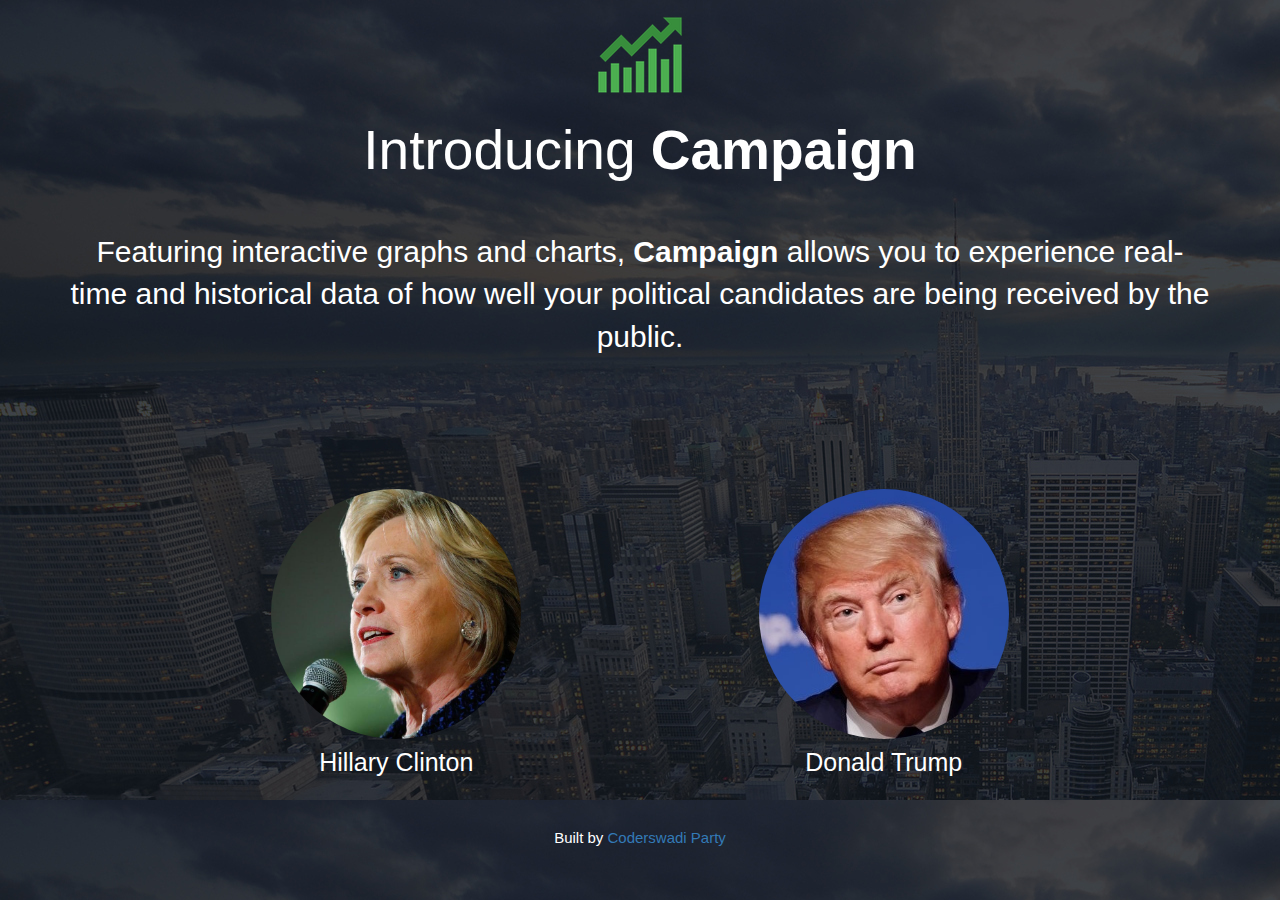
<file: templates/index.html>
<html>
  <head>
    <title>Campaign</title>
    <link rel="stylesheet" href="../static/css/bootstrap.min.css">
    <link rel="stylesheet" href="../static/css/main.css">
  </head>
  <body>
    <div id="particles-canvas"></div>
    <div class="container" style="text-align:center">
      <img src="../static/img/logo.png" class="logo" style="float:center;"/>
      <h1 class="display-1" id="description_header">Introducing <b>Campaign</b></h1>
      <br>
      <br>
      <p id="description">Featuring interactive graphs and charts, <b>Campaign</b> allows you to experience real-time and historical data of how well your political candidates are being received by the public.
    </div>
    <br>
    <br>
    <br>
    <br>
    <br>
    <br>
    <div class="container">
      <div class="row">
        <div class="col-md-3 col-md-offset-2" style="text-align:center;">
          <a href="/clinton">
            <img src="../static/img/clinton2.jpg" class="img-responsive img-circle"/>
            <h4>Hillary Clinton</h4>
          </a>
        </div>

        <div class="col-md-3 col-md-offset-2" style="text-align:center;">
          <a href="/trump">
            <img src="../static/img/trump.jpg" class="img-responsive img-circle"/>
            <h4>Donald Trump</h4>
          </a>
        </div>
        <div class="col-md-2">
        </div>
      </div>
    </div>
    <br>
     <br>
     <footer style="text-align:center">
       <p style="font-size:15px;">Built by <a href="https://github.com/CoderswadiParty">Coderswadi Party</a></p>
     </footer>
  </body>
</html>
</file>
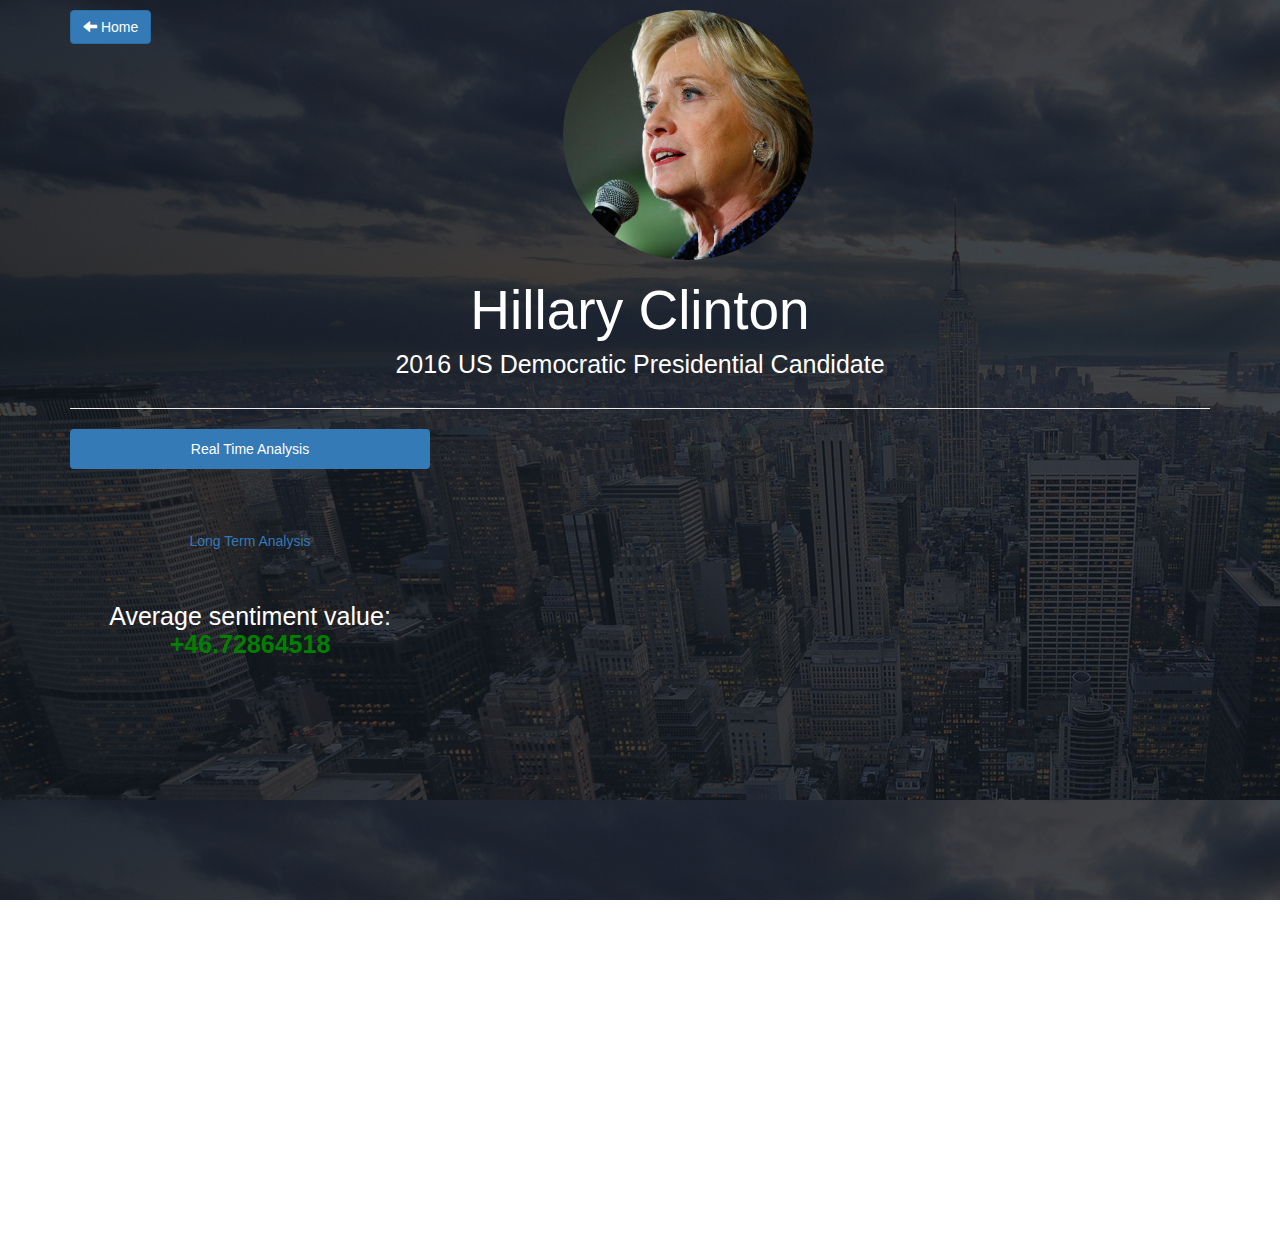
<file: templates/clinton.html>
<html>
  <head>
    <title>Campaign</title>
    <link rel="stylesheet" href="../static/css/bootstrap.min.css">
    <link rel="stylesheet" href="../static/css/main.css">
  </head>
  <body>
    <script   src="https://code.jquery.com/jquery-2.2.4.min.js"   integrity="sha256-BbhdlvQf/xTY9gja0Dq3HiwQF8LaCRTXxZKRutelT44=" crossorigin="anonymous"></script>
    <script src="../static/assets/bootstrap.min.js"></script>
    <div class="container" style="text-align:center; padding-top:10px;">
      <button class="btn btn-primary" style="float:left; color: #FFFFFF">
        <span class="glyphicon glyphicon-arrow-left" aria-hidden="true"></span>
        <a href="/" style="color:#FFFFFF;"> Home</a>
      </button>
      <div class="row">
        <img src="../static/img/clinton2.jpg" class="img-responsive img-circle"/>
        <h1> Hillary Clinton </h1>
        <h4>2016 US Democratic Presidential Candidate</h4>
      </div>
      <hr>
      <div class="row">
        <div class="col-md-4">
          <ul class="nav nav-pills nav-stacked">
            <li role="presentation" class="active"><a href="#real" aria-controls="home" role="tab" data-toggle="tab">Real Time Analysis</a></li>
            <li role="presentation" style="padding-top:50px;"><a href="#long" aria-controls="profile" role="tab" data-toggle="tab">Long Term Analysis</a></li>
            <li style="padding-top:30px;"><h4>Average sentiment value: <span style="color:green"><b>+46.72864518</b></span></h4></li>
          </ul>
        </div>
        <div class="tab-content">
          <div role="tabpanel" class="tab-pane active" id="real">
            <div class="col-md-8">
              <iframe width="600" height="450" frameborder="0" scrolling="yes" src="https://plot.ly/~SamarthJain/0.embed"></iframe>
            </div>
          </div>
          <div role="tabpanel" class="tab-pane" id="long">
            <div class="col-md-8">
              <iframe width="600" height="450" frameborder="0" scrolling="yes" src="https://plot.ly/~SamarthJain/7.embed"></iframe>
            </div>
          </div>
        </div>
      </div>
      <!-- <div class="row">
        <h3>Keywords most associated with Hillary Clinton</h3>
      </div> -->
      <div class="custom jumbotron">
         <h3><strong>Keywords most associated with Hillary Clinton</strong></h3>
         <br>
         <a class="btn btn-primary btn-lg" href="#" role="button">First Female President</a>
         <a class="btn btn-success btn-lg" role="button">Animal Lover</a>
         <a class="btn btn-default btn-lg" role="button">Democrat</a>
         <a class="btn btn-warning btn-lg" role="button">Google</a>
         <a class="btn btn-warning btn-lg" role="button">Emails</a>
         <a class="btn btn-warning btn-lg" role="button">FBI</a>
         <a class="btn btn-danger btn-lg" role="button">Crooked</a>
         <a class="btn btn-danger btn-lg" role="button">Wall Street</a>
     </div>
     <br>
     <br>
     <footer style="text-align:center">
       <p style="font-size:15px;">Built by <a href="https://github.com/CoderswadiParty">Coderswadi Party</a></p>
     </footer>
      <!--<iframe width="550" height="550" frameborder="0" scrolling="yes" src="https://plot.ly/~SamarthJain/0.embed"></iframe>-->
      <!--<iframe width="550" height="550" frameborder="0" scrolling="yes" src="https://plot.ly/~AhanM/4.embed"></iframe>-->
  </body>
</html>
</file>
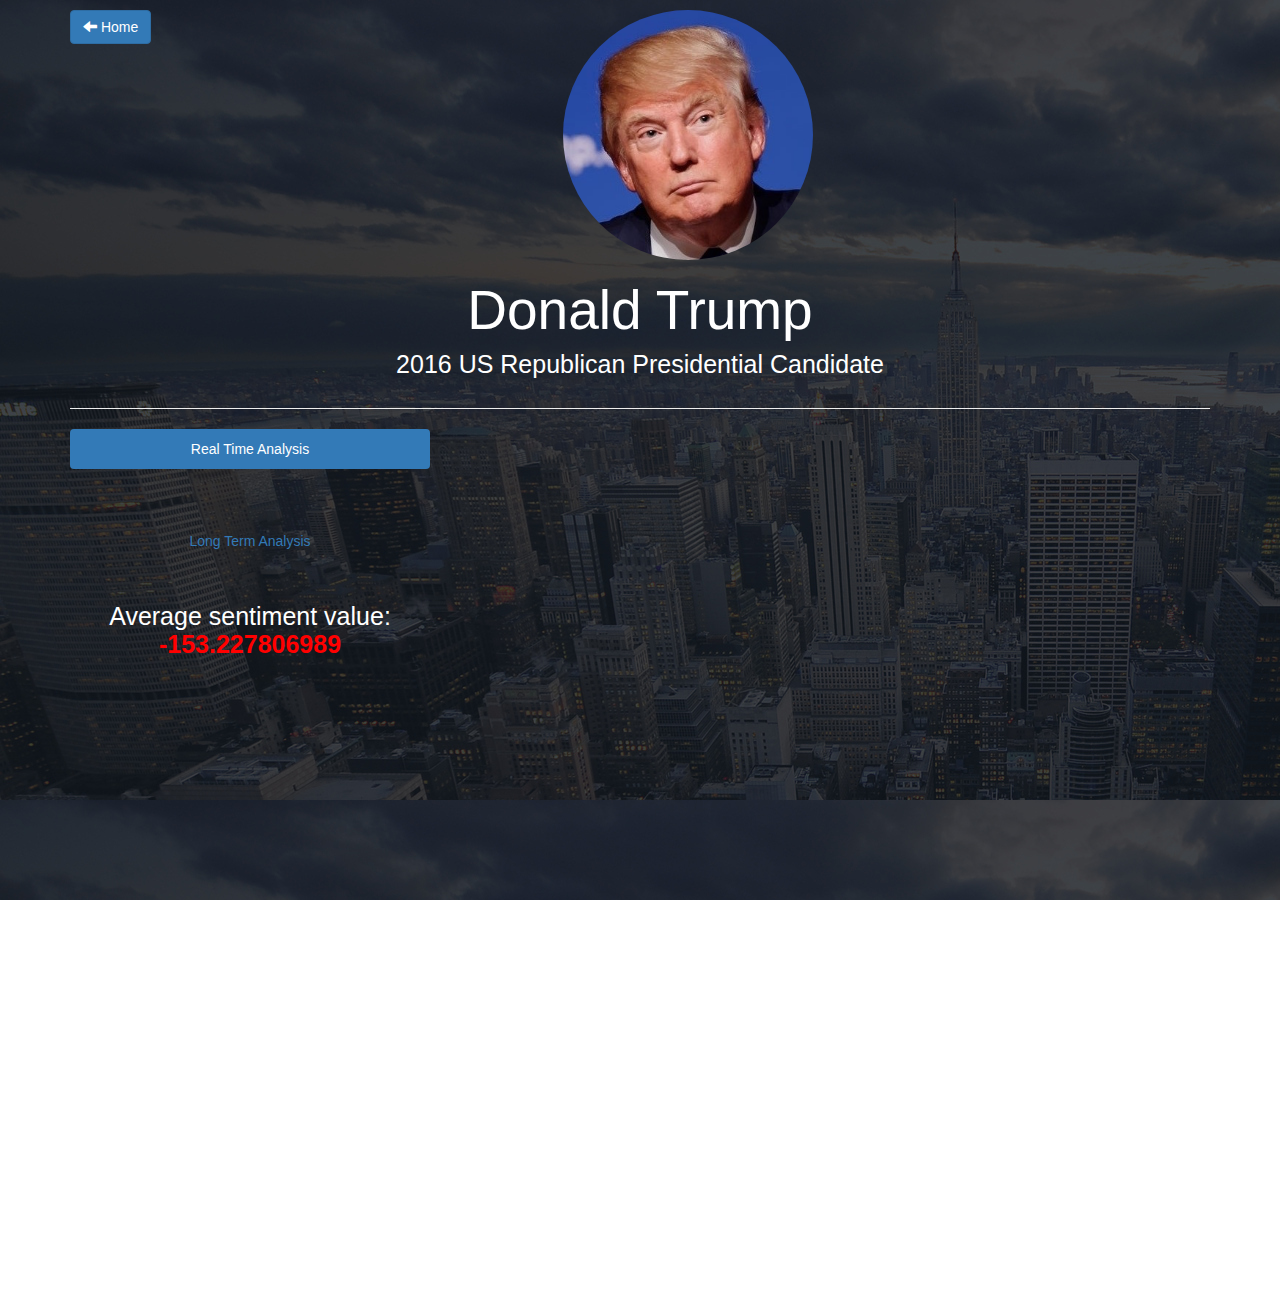
<file: templates/trump.html>
<html>
  <head>
    <title>Campaign</title>
    <link rel="stylesheet" href="../static/css/bootstrap.min.css">
    <link rel="stylesheet" href="../static/css/main.css">
  </head>
  <body>
    <script   src="https://code.jquery.com/jquery-2.2.4.min.js"   integrity="sha256-BbhdlvQf/xTY9gja0Dq3HiwQF8LaCRTXxZKRutelT44=" crossorigin="anonymous"></script>
    <script src="../static/assets/bootstrap.min.js"></script>
    <div class="container" style="text-align:center; padding-top:10px;">
      <button class="btn btn-primary" style="float:left; color: #FFFFFF">
        <span class="glyphicon glyphicon-arrow-left" aria-hidden="true"></span>
        <a href="/" style="color:#FFFFFF;">Home</a>
      </button>
      <div class="row">
        <img src="../static/img/trump.jpg" class="img-responsive img-circle"/>
        <h1> Donald Trump </h1>
        <h4>2016 US Republican Presidential Candidate</h4>
      </div>
      <hr>
      <div class="row">
        <div class="col-md-4">
          <ul class="nav nav-pills nav-stacked">
            <li role="presentation" class="active"><a href="#real" aria-controls="home" role="tab" data-toggle="tab">Real Time Analysis</a></li>
            <li role="presentation" style="padding-top:50px;"><a href="#long" aria-controls="profile" role="tab" data-toggle="tab">Long Term Analysis</a></li>
            <li style="padding-top:30px;"><h4>Average sentiment value: <span style="color:red"><b>-153.227806989</b></span></h4></li>
          </ul>
        </div>
        <div class="tab-content">
          <div role="tabpanel" class="tab-pane active" id="real">
            <div class="col-md-8">
              <iframe width="600" height="450" frameborder="0" scrolling="yes" src="https://plot.ly/~SamarthJain/1.embed"></iframe>
            </div>
          </div>
          <div role="tabpanel" class="tab-pane" id="long">
            <div class="col-md-8">
              <iframe width="600" height="450" frameborder="0" scrolling="yes" src="https://plot.ly/~SamarthJain/5.embed"></iframe>
            </div>
          </div>
        </div>
      </div>
      <!-- <div class="row">
        <h3>Keywords most associated with Hillary Clinton</h3>
      </div> -->
      <div class="custom jumbotron">
         <h3><strong>Keywords most associated with Donald Trump</strong></h3>
         <br>
         <a class="btn btn-success btn-lg" href="#" role="button">Make America Great Again</a>
         <a class="btn btn-default btn-lg" role="button">GOP Hardliners</a>
         <a class="btn btn-warning btn-lg" role="button">Racist</a>
         <a class="btn btn-danger btn-lg" role="button">Sexist Democrat</a>
         <a class="btn btn-danger btn-lg" role="button">RINO</a>
         <a class="btn btn-danger btn-lg" role="button">Legacy of Leading on Women</a>
     </div>
     <br>
     <br>
     <footer style="text-align:center">
       <p style="font-size:15px;">Built by <a href="https://github.com/CoderswadiParty">Coderswadi Party</a></p>
     </footer>
      <!--<iframe width="550" height="550" frameborder="0" scrolling="yes" src="https://plot.ly/~SamarthJain/0.embed"></iframe>-->
      <!--<iframe width="550" height="550" frameborder="0" scrolling="yes" src="https://plot.ly/~AhanM/4.embed"></iframe>-->
  </body>
</html>
</file>
<file: static/css/main.css>
h1 {
  color: #FFFFFF;
  font-size: 55;
  font-weight: lighter;
}

a {
  colot: #FFFFFF;
  font-weight: normal;
}

h4,p,h3 {
  color: #FFFFFF;
  font-weight: lighter;;
  font-size: 25;
}

#description {
  font-weight: lighter;
  font-size: 30;
}

html,
body {
  height: 100%;
  width: 100%;
  margin: 0;
  padding: 0;
  overflow: scroll;
  background-image: url(../img/BG.jpg);
  font-weight: lighter;
}

.custom.jumbotron {
  background-color: #aaaaaa;
  opacity: 0.75;
  color: black;
  margin-top: 5%;
}

/*
#iframe {
  float: left;
}
*/

#particle-canvas {
  width: 100%;
  height: 100%;
}

img{
  max-height: 250px;
  margin:auto;
  padding: 0px;
}
</file>
